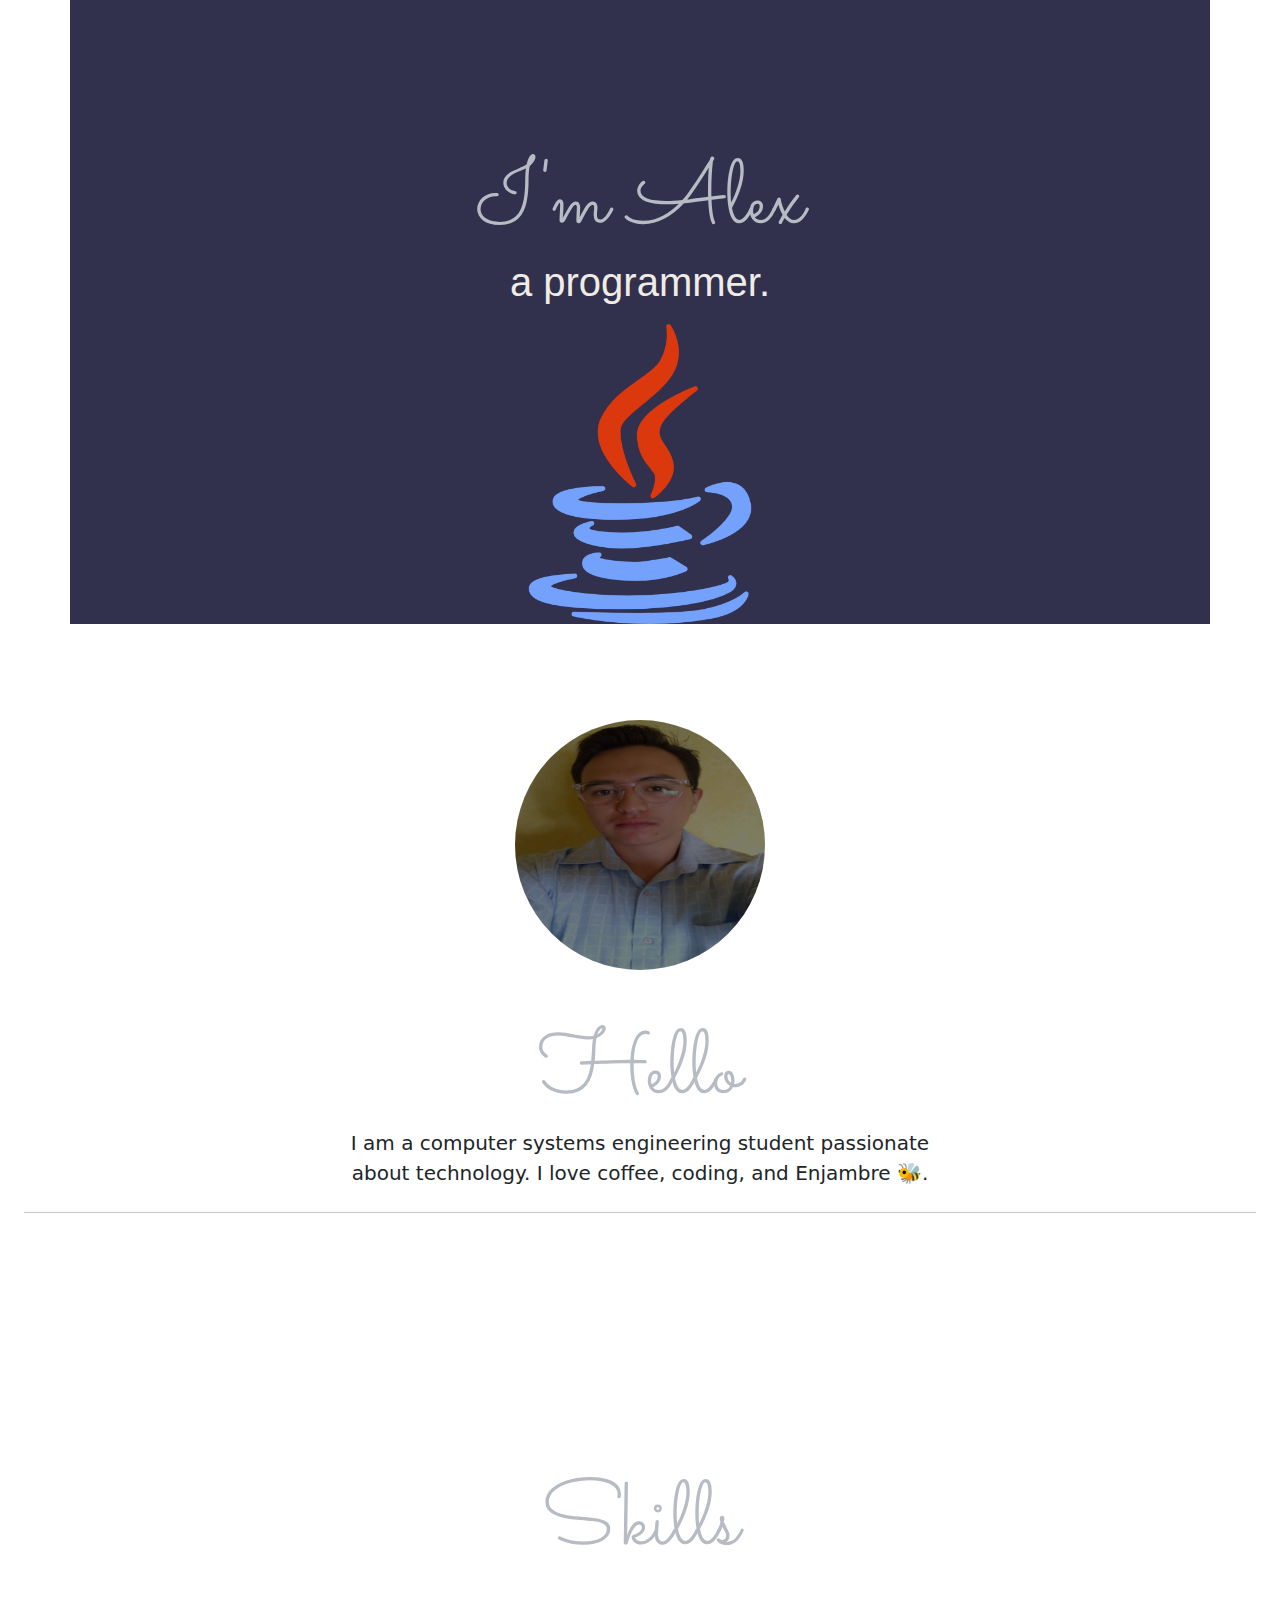
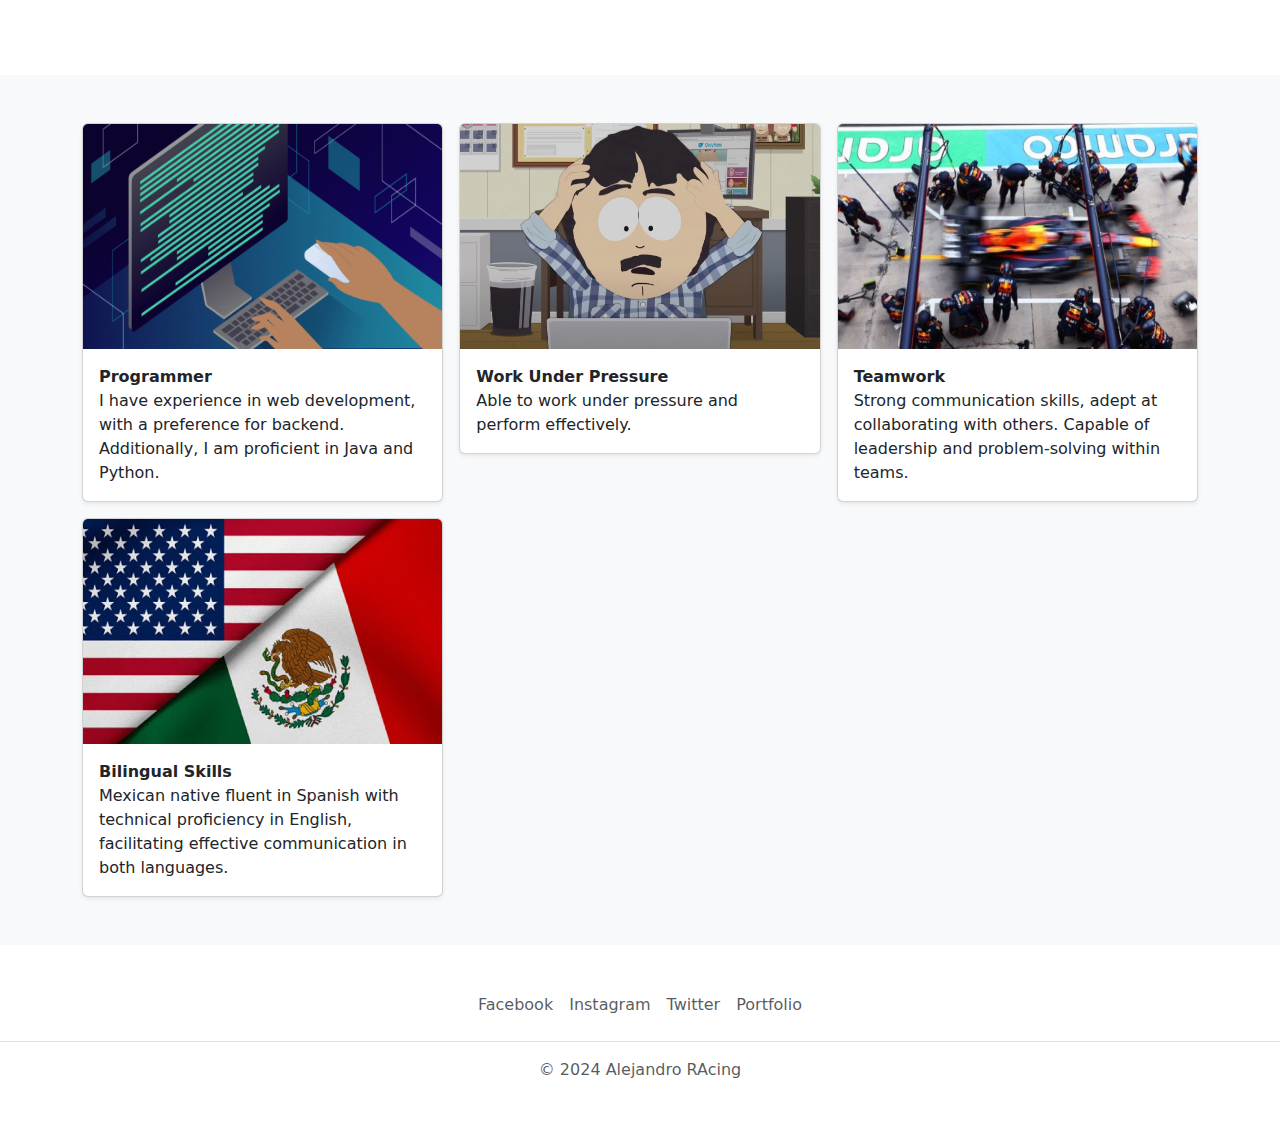
<file: index.html>
<!DOCTYPE html>
<html lang="en">
<head>
    <meta charset="UTF-8">
    <title>ARA Capstone-2</title>
    <link href="https://cdn.jsdelivr.net/npm/bootstrap@5.3.3/dist/css/bootstrap.min.css" rel="stylesheet" integrity="sha384-QWTKZyjpPEjISv5WaRU9OFeRpok6YctnYmDr5pNlyT2bRjXh0JMhjY6hW+ALEwIH" crossorigin="anonymous">
    <link rel="stylesheet" href="./style.css">
    <link rel="preconnect" href="https://fonts.googleapis.com">
    <link rel="preconnect" href="https://fonts.gstatic.com" crossorigin>
    <link href="https://fonts.googleapis.com/css2?family=Merriweather:ital,wght@0,300;0,400;0,700;0,900;1,300;1,400;1,700;1,900&family=Sacramento&display=swap" rel="stylesheet">
    <style>
        .carousel-control-prev-icon, .carousel-control-next-icon {
            filter: invert(100%);
        }
    </style>
</head>
<body>
    <div class="top-container container">
        <div class="title-text">
          <h1>I'm Alex</h1>
          <h2>a <span class="pro">pro</span>grammer.</h2>
        </div>
        <img src="./images/java.png" alt="logo java" class="headerimages img3">
    </div>

    <div class="px-4 py-5 my-5 text-center">
        <img class="d-block mx-auto mb-4" src="./images/clothing evidence.png" alt="Me, Alex" width="250px" height="250px" style="border-radius: 50%;">
        <h1 class="textbonito">Hello</h1>
        <div class="col-lg-6 mx-auto">
          <p class="lead mb-4">I am a computer systems engineering student passionate about technology. I love coffee, coding, and Enjambre 🐝.</p>
        </div>
        <hr>
    </div>

    <main>

        <section class="py-5 text-center container">
          <div class="row py-lg-5">
            <div class="col-lg-6 col-md-8 mx-auto">
              <h1 class="fw-light">Skills</h1>
            </div>
          </div>
        </section>
      
        <div class="album py-5 bg-body-tertiary">
          <div class="container">
      
            <div class="row row-cols-1 row-cols-sm-2 row-cols-md-3 g-3">
              <div class="col">
                <div class="card shadow-sm">
                  <img alt="Backend Programmer" src="./images/backend.png" class="bd-placeholder-img card-img-top" width="100%" height="225" xmlns="http://www.w3.org/2000/svg" role="img" aria-label="Placeholder: Thumbnail" preserveAspectRatio="xMidYMid slice" focusable="false">
                  <div class="card-body">
                    <p class="card-text"><b>Programmer</b><br>I have experience in web development, with a preference for backend. Additionally, I am proficient in Java and Python.</p>
                  </div>
                </div>
              </div>
      
              <div class="col">
                <div class="card shadow-sm">
                  <img alt="Under Pressure" src="./images/bajopresion.jpg" class="bd-placeholder-img card-img-top" width="100%" height="225" xmlns="http://www.w3.org/2000/svg" role="img" aria-label="Placeholder: Thumbnail" preserveAspectRatio="xMidYMid slice" focusable="false">
                  <div class="card-body">
                    <p class="card-text"><b>Work Under Pressure</b><br>Able to work under pressure and perform effectively.</p>
                  </div>
                </div>
              </div>
      
              <div class="col">
                <div class="card shadow-sm">
                  <img alt="Team Working" src="./images/teamwork.jpeg" class="bd-placeholder-img card-img-top" width="100%" height="225" xmlns="http://www.w3.org/2000/svg" role="img" aria-label="Placeholder: Thumbnail" preserveAspectRatio="xMidYMid slice" focusable="false">
                  <div class="card-body">
                    <p class="card-text"><b>Teamwork</b><br>Strong communication skills, adept at collaborating with others. Capable of leadership and problem-solving within teams.</p>
                  </div>
                </div>
              </div>
      
              <div class="col">
                <div class="card shadow-sm">
                  <img alt="Bilingue" src="./images/bilingue.jpg" class="bd-placeholder-img card-img-top" width="100%" height="225" xmlns="http://www.w3.org/2000/svg" role="img" aria-label="Placeholder: Thumbnail" preserveAspectRatio="xMidYMid slice" focusable="false">
                  <div class="card-body">
                    <p class="card-text"><b>Bilingual Skills</b><br>Mexican native fluent in Spanish with technical proficiency in English, facilitating effective communication in both languages.</p>
                  </div>
                </div>
              </div>
      
            </div>
          </div>
        </div></main>

        <footer class="py-3 my-4">
            <ul class="nav justify-content-center border-bottom pb-3 mb-3">
              <li class="nav-item"><a href="https://www.facebook.com/alejandroramirezalexramz" class="nav-link px-2 text-body-secondary">Facebook</a></li>
              <li class="nav-item"><a href="https://www.instagram.com/_alealonzo_/" class="nav-link px-2 text-body-secondary">Instagram</a></li>
              <li class="nav-item"><a href="https://twitter.com/alexconwifi" class="nav-link px-2 text-body-secondary">Twitter</a></li>
              <li class="nav-item"><a href="https://f1ale11.github.io/html-portfolio/" class="nav-link px-2 text-body-secondary">Portfolio</a></li>
              
            </ul>
            <p class="text-center text-body-secondary">© 2024 Alejandro RAcing</p>
          </footer>
    <script src="https://cdn.jsdelivr.net/npm/bootstrap@5.3.3/dist/js/bootstrap.bundle.min.js" integrity="sha384-YvpcrYf0tY3lHB60NNkmXc5s9fDVZLESaAA55NDzOxhy9GkcIdslK1eN7N6jIeHz" crossorigin="anonymous"></script>
</body>
</html>
</file>
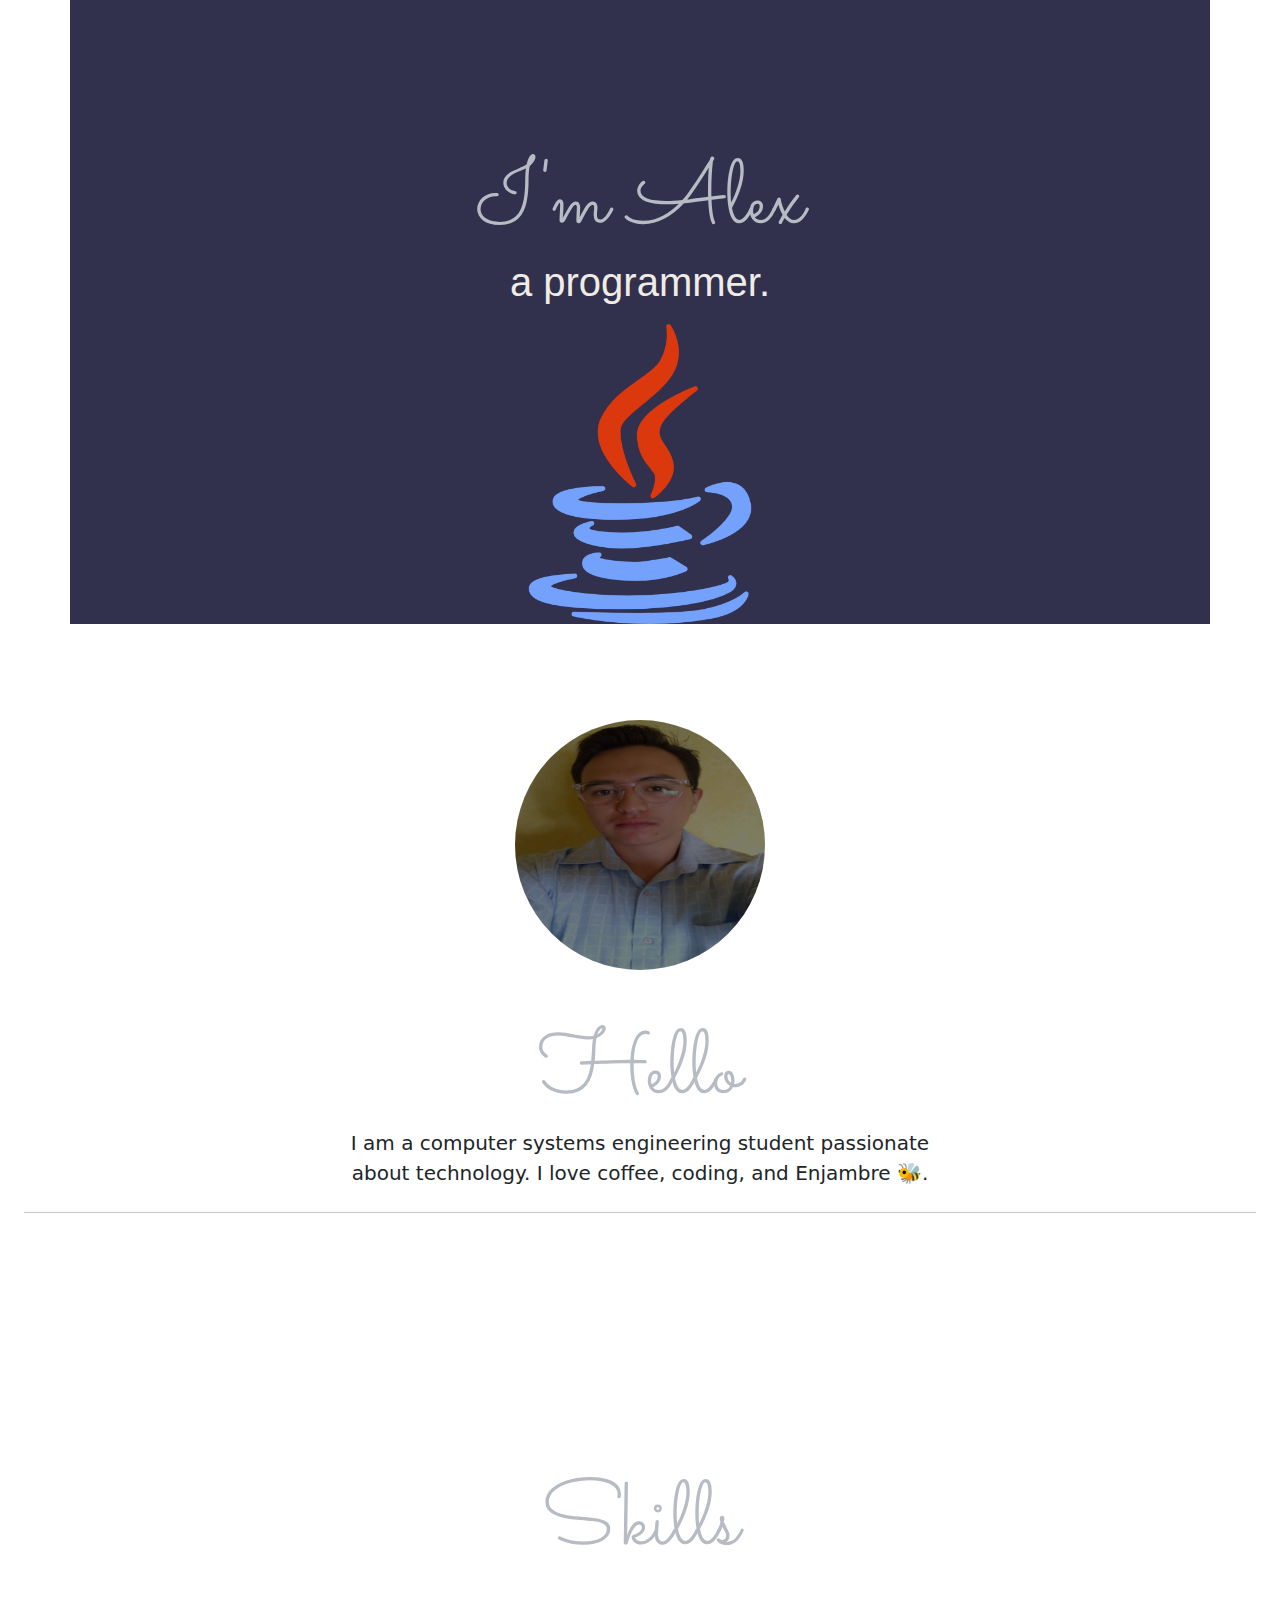
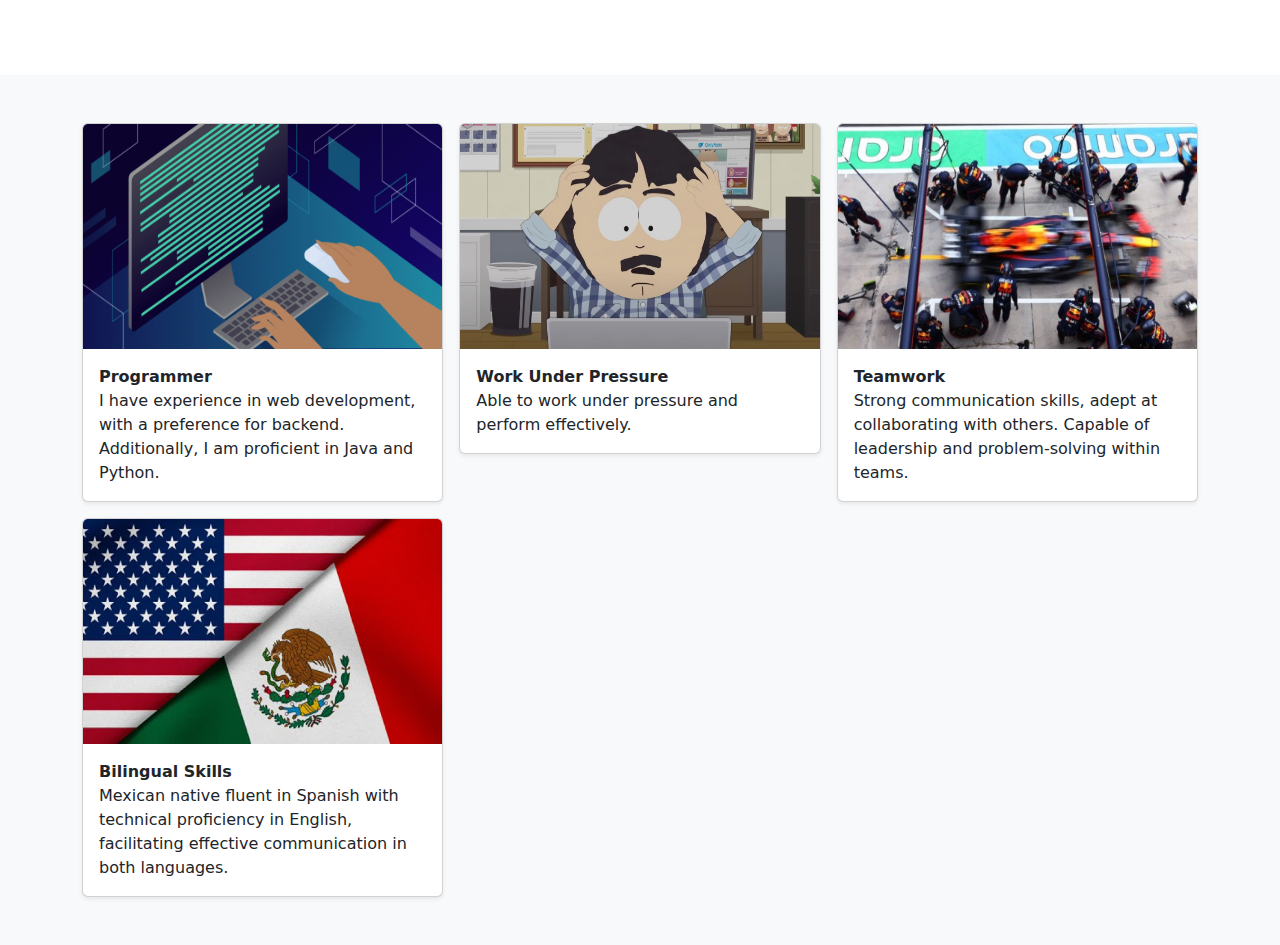
<file: test.html>
<!DOCTYPE html>
<html lang="en">
<head>
    <meta charset="UTF-8">
    <title>ARA Capstone-2</title>
    <link href="https://cdn.jsdelivr.net/npm/bootstrap@5.3.3/dist/css/bootstrap.min.css" rel="stylesheet" integrity="sha384-QWTKZyjpPEjISv5WaRU9OFeRpok6YctnYmDr5pNlyT2bRjXh0JMhjY6hW+ALEwIH" crossorigin="anonymous">
    <link rel="stylesheet" href="./style.css">
    <link rel="preconnect" href="https://fonts.googleapis.com">
    <link rel="preconnect" href="https://fonts.gstatic.com" crossorigin>
    <link href="https://fonts.googleapis.com/css2?family=Merriweather:ital,wght@0,300;0,400;0,700;0,900;1,300;1,400;1,700;1,900&family=Sacramento&display=swap" rel="stylesheet">
</head>
<body>
    <div class="top-container container">
        <div class="title-text">
          <h1>I'm Alex</h1>
          <h2>a <span class="pro">pro</span>grammer.</h2>
        </div>
        <img src="./images/java.png" alt="logo java" class="headerimages img3">
    </div>

    <div class="px-4 py-5 my-5 text-center">
        <img class="d-block mx-auto mb-4" src="./images/clothing evidence.png" alt="Me, Alex" width="250px" height="250px" style="border-radius: 50%;">
        <h1 class="textbonito">Hello</h1>
        <div class="col-lg-6 mx-auto">
          <p class="lead mb-4">I am a computer systems engineering student passionate about technology. I love coffee, coding, and Enjambre 🐝.</p>
        </div>
        <hr>
    </div>

    <main>

        <section class="py-5 text-center container">
          <div class="row py-lg-5">
            <div class="col-lg-6 col-md-8 mx-auto">
              <h1 class="fw-light">Skills</h1>
            </div>
          </div>
        </section>
      
        <div class="album py-5 bg-body-tertiary">
          <div class="container">
      
            <div class="row row-cols-1 row-cols-sm-2 row-cols-md-3 g-3">
              <div class="col">
                <div class="card shadow-sm">
                  <img alt="Backend Programmer" src="./images/backend.png" class="bd-placeholder-img card-img-top" width="100%" height="225" xmlns="http://www.w3.org/2000/svg" role="img" aria-label="Placeholder: Thumbnail" preserveAspectRatio="xMidYMid slice" focusable="false">
                  <div class="card-body">
                    <p class="card-text"><b>Programmer</b><br>I have experience in web development, with a preference for backend. Additionally, I am proficient in Java and Python.</p>
                  </div>
                </div>
              </div>
      
              <div class="col">
                <div class="card shadow-sm">
                  <img alt="Under Pressure" src="./images/bajopresion.jpg" class="bd-placeholder-img card-img-top" width="100%" height="225" xmlns="http://www.w3.org/2000/svg" role="img" aria-label="Placeholder: Thumbnail" preserveAspectRatio="xMidYMid slice" focusable="false">
                  <div class="card-body">
                    <p class="card-text"><b>Work Under Pressure</b><br>Able to work under pressure and perform effectively.</p>
                  </div>
                </div>
              </div>
      
              <div class="col">
                <div class="card shadow-sm">
                  <img alt="Team Working" src="./images/teamwork.jpeg" class="bd-placeholder-img card-img-top" width="100%" height="225" xmlns="http://www.w3.org/2000/svg" role="img" aria-label="Placeholder: Thumbnail" preserveAspectRatio="xMidYMid slice" focusable="false">
                  <div class="card-body">
                    <p class="card-text"><b>Teamwork</b><br>Strong communication skills, adept at collaborating with others. Capable of leadership and problem-solving within teams.</p>
                  </div>
                </div>
              </div>
      
              <div class="col">
                <div class="card shadow-sm">
                  <img alt="Bilingue" src="./images/bilingue.jpg" class="bd-placeholder-img card-img-top" width="100%" height="225" xmlns="http://www.w3.org/2000/svg" role="img" aria-label="Placeholder: Thumbnail" preserveAspectRatio="xMidYMid slice" focusable="false">
                  <div class="card-body">
                    <p class="card-text"><b>Bilingual Skills</b><br>Mexican native fluent in Spanish with technical proficiency in English, facilitating effective communication in both languages.</p>
                  </div>
                </div>
              </div>
      
            </div>
          </div>
        </div>
      
      </main>
      



    <script src="https://cdn.jsdelivr.net/npm/bootstrap@5.3.3/dist/js/bootstrap.bundle.min.js" integrity="sha384-YvpcrYf0tY3lHB60NNkmXc5s9fDVZLESaAA55NDzOxhy9GkcIdslK1eN7N6jIeHz" crossorigin="anonymous"></script>
</body>
</html>
</file>
<file: style.css>
.top-container {
    background-color: #31304D;
    position: relative;
    padding-top: 100px;
}
h1, .textbonito{
    color: #B6BBC4;
    font-size: 5.625rem;
    margin: 50px auto 0 auto;
    font-family: "Sacramento", cursive;
    text-align: center;
}
h2{
    color: #F0ECE5;
    font-family: "Montserrat", sans-serif;
    font-size: 2.5rem;
    font-weight: normal;
    padding-bottom: 10px;
    text-align: center;
}

.img3{
    height: 300px;
    position: relative;
    left: 50%;
    transform: translateX(-50%);
}
.img2{
    height: 50px;
    position: relative;
    left: 10%;
}
.textonormal{
    color: #161A30;
    font-family: Arial, Helvetica, sans-serif;
    text-align: center;
}
</file>
